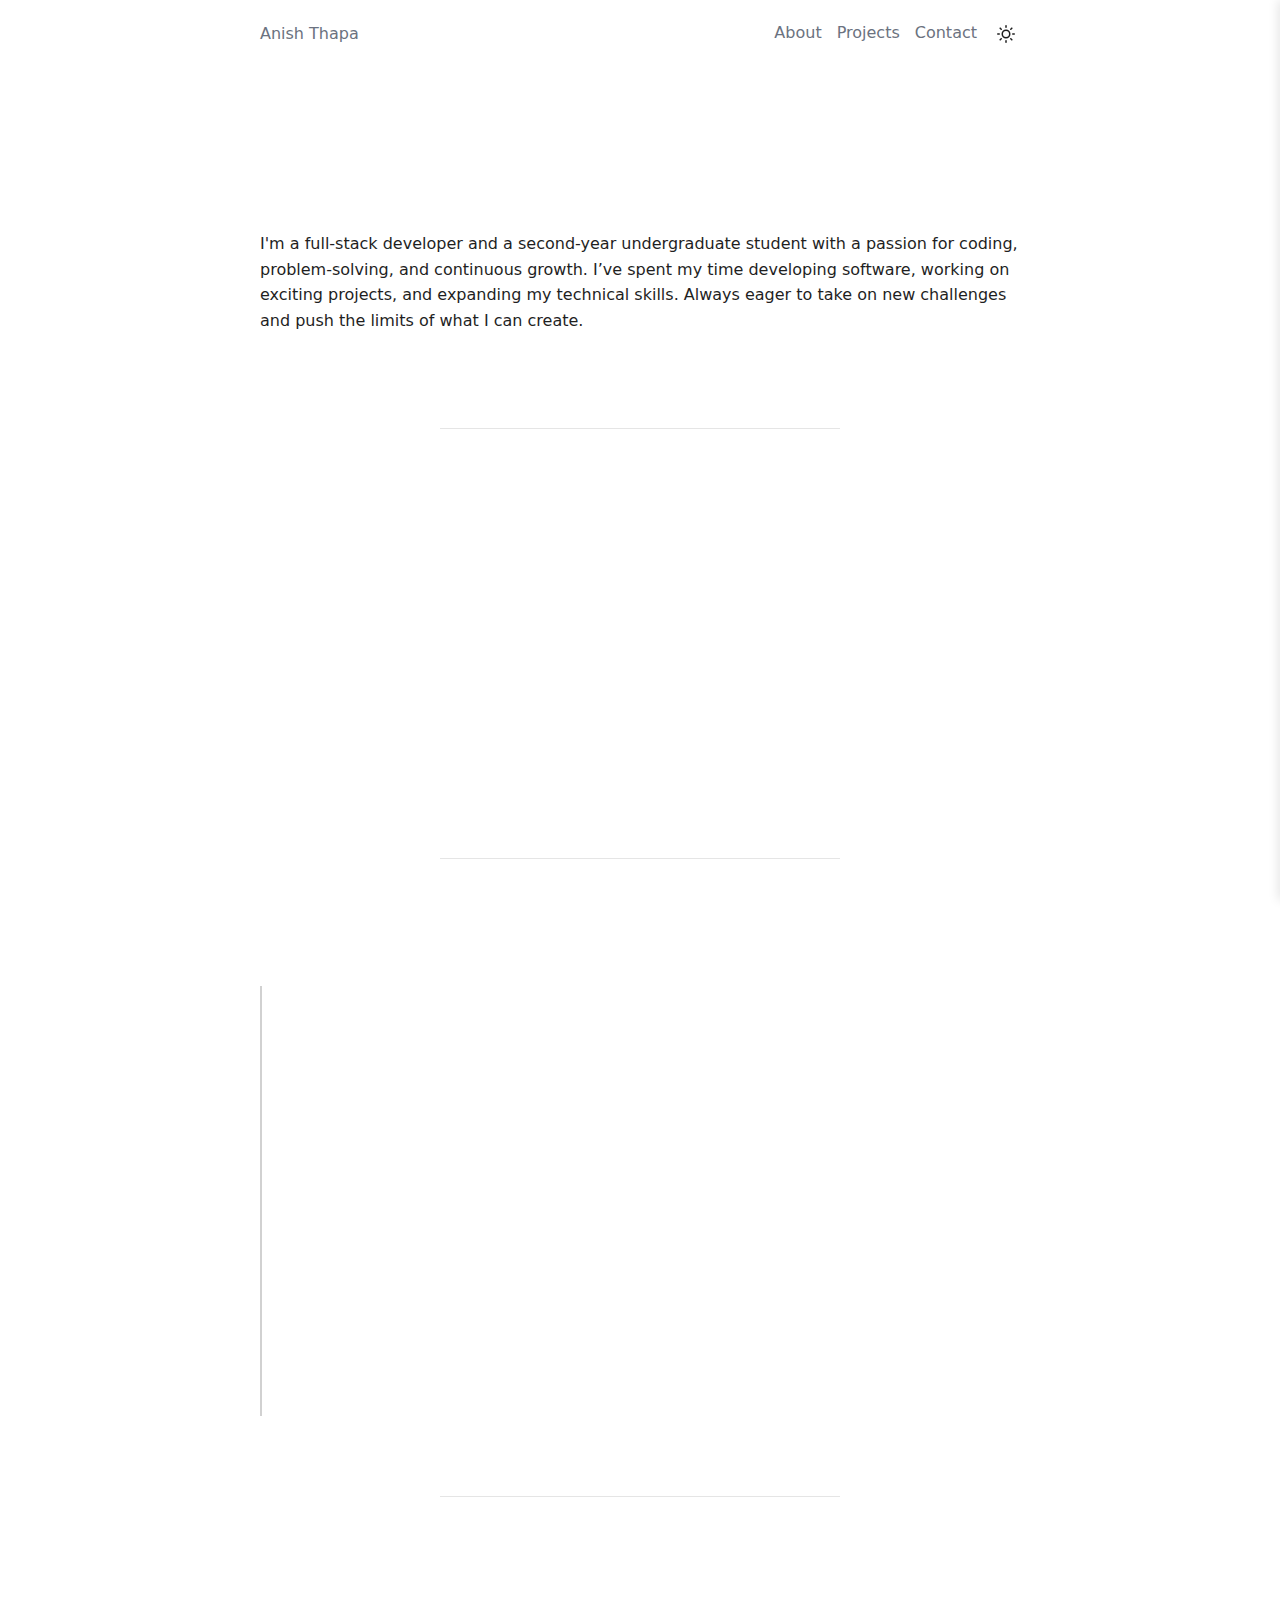
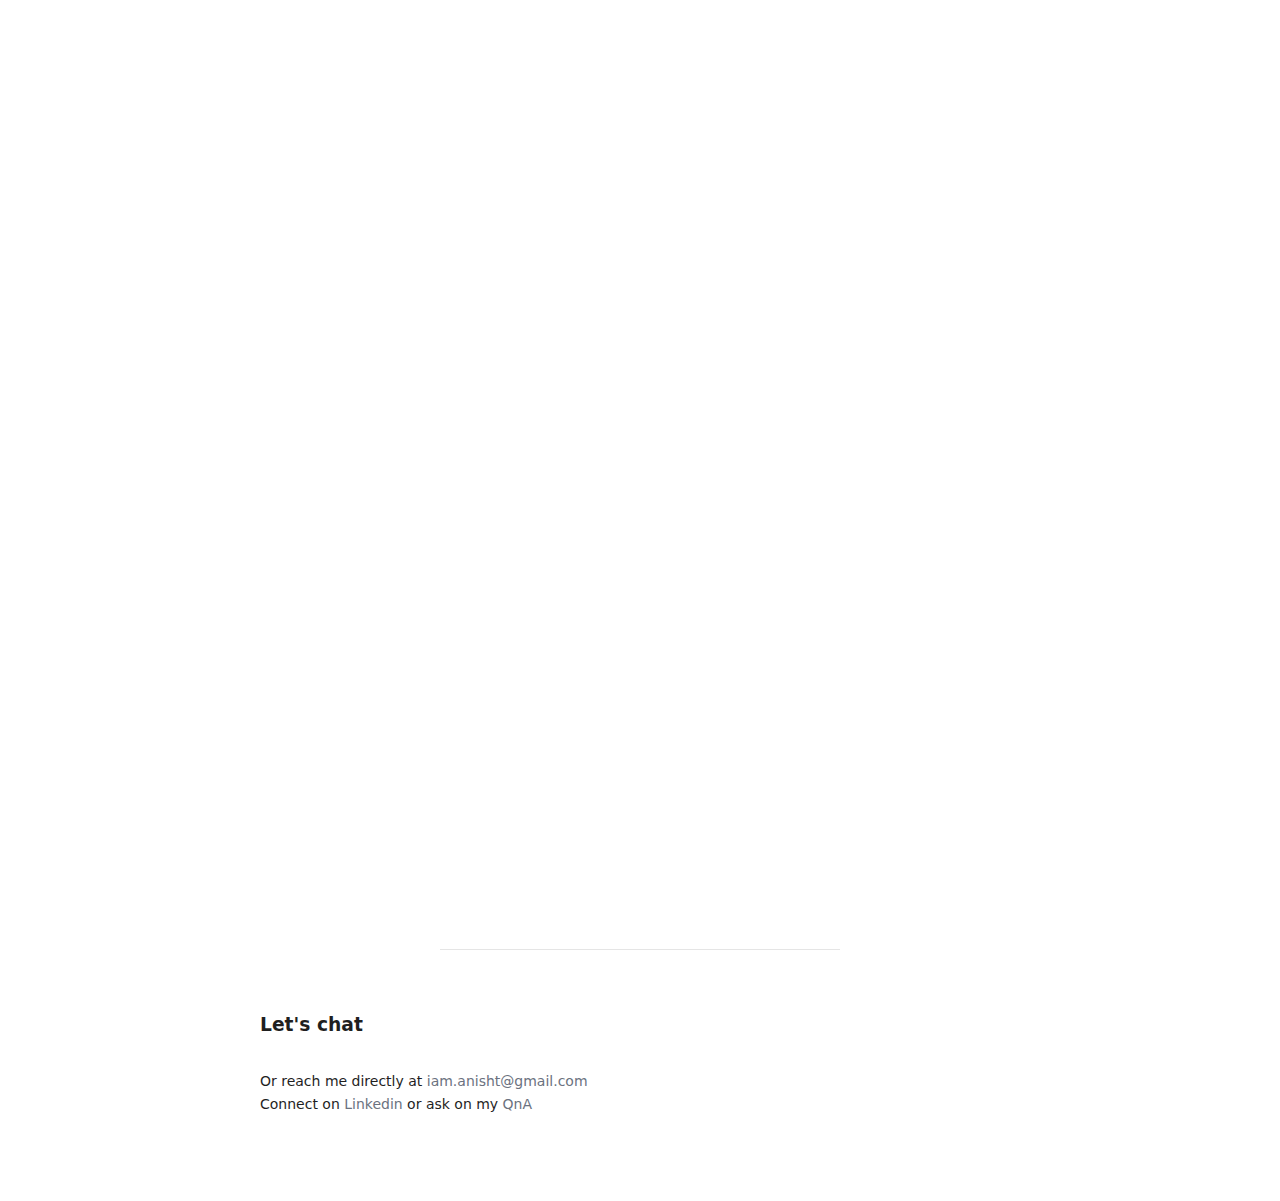
<file: index.html>
<!DOCTYPE html>
<html lang="en">
  <head>
    <meta charset="UTF-8" />
    <meta name="viewport" content="width=device-width, initial-scale=1.0" />
    <title>Anish Thapa</title>
    <link rel="stylesheet" href="style.css" />

    <link rel="icon" type="Favicon" href="a4.png" />
  </head>
  <body>
    <div class="overlay" id="overlay"></div>

    <header>
      <a href="/index.html" class="logo">Anish Thapa</a>
      <nav class="desktop-nav">
        <a href="about.html">About</a>
        <a href="projects.html">Projects</a>
        <a href="contact.html">Contact</a>
        <button class="theme-toggle" id="themeToggle">
          <svg
            xmlns="http://www.w3.org/2000/svg"
            width="18"
            height="18"
            viewBox="0 0 24 24"
            fill="none"
            stroke="currentColor"
            stroke-width="2"
            stroke-linecap="round"
            stroke-linejoin="round"
          >
            <circle cx="12" cy="12" r="5"></circle>
            <line x1="12" y1="1" x2="12" y2="3"></line>
            <line x1="12" y1="21" x2="12" y2="23"></line>
            <line x1="4.22" y1="4.22" x2="5.64" y2="5.64"></line>
            <line x1="18.36" y1="18.36" x2="19.78" y2="19.78"></line>
            <line x1="1" y1="12" x2="3" y2="12"></line>
            <line x1="21" y1="12" x2="23" y2="12"></line>
            <line x1="4.22" y1="19.78" x2="5.64" y2="18.36"></line>
            <line x1="18.36" y1="5.64" x2="19.78" y2="4.22"></line>
          </svg>
        </button>
      </nav>
      <button class="mobile-menu-btn" id="mobileMenuBtn">
        <svg
          xmlns="http://www.w3.org/2000/svg"
          width="24"
          height="24"
          viewBox="0 0 24 24"
          fill="none"
          stroke="currentColor"
          stroke-width="2"
          stroke-linecap="round"
          stroke-linejoin="round"
        >
          <line x1="3" y1="12" x2="21" y2="12"></line>
          <line x1="3" y1="6" x2="21" y2="6"></line>
          <line x1="3" y1="18" x2="21" y2="18"></line>
        </svg>
      </button>
    </header>

    <div class="sidebar" id="sidebar">
      <button class="sidebar-close" id="sidebarClose">
        <svg
          xmlns="http://www.w3.org/2000/svg"
          width="24"
          height="24"
          viewBox="0 0 24 24"
          fill="none"
          stroke="currentColor"
          stroke-width="2"
          stroke-linecap="round"
          stroke-linejoin="round"
        >
          <line x1="18" y1="6" x2="6" y2="18"></line>
          <line x1="6" y1="6" x2="18" y2="18"></line>
        </svg>
      </button>
      <nav class="sidebar-nav">
        <a href="about.html">About</a>
        <a href="projects.html">Projects</a>
        <a href="contact.html">Contact</a>
      </nav>
      <div class="sidebar-theme-toggle">
        <span>Dark Mode</span>
        <button class="theme-toggle" id="sidebarThemeToggle">
          <svg
            xmlns="http://www.w3.org/2000/svg"
            width="18"
            height="18"
            viewBox="0 0 24 24"
            fill="none"
            stroke="currentColor"
            stroke-width="2"
            stroke-linecap="round"
            stroke-linejoin="round"
          >
            <circle cx="12" cy="12" r="5"></circle>
            <line x1="12" y1="1" x2="12" y2="3"></line>
            <line x1="12" y1="21" x2="12" y2="23"></line>
            <line x1="4.22" y1="4.22" x2="5.64" y2="5.64"></line>
            <line x1="18.36" y1="18.36" x2="19.78" y2="19.78"></line>
            <line x1="1" y1="12" x2="3" y2="12"></line>
            <line x1="21" y1="12" x2="23" y2="12"></line>
            <line x1="4.22" y1="19.78" x2="5.64" y2="18.36"></line>
            <line x1="18.36" y1="5.64" x2="19.78" y2="4.22"></line>
          </svg>
        </button>
      </div>
    </div>

    <main>
      <section class="intro" id="about">
        <h1>
          Building, learning, <br />
          <span class="second">and always exploring.</span>
        </h1>
        <p>
          I'm a full-stack developer and a second-year undergraduate student
          with a passion for coding, problem-solving, and continuous growth.
          I’ve spent my time developing software, working on exciting projects,
          and expanding my technical skills. Always eager to take on new
          challenges and push the limits of what I can create. 
          <!-- Want to know even more <a href="/about.html">about me?</a> -->
        </p>
        <div class="location">
          <svg xmlns="http://www.w3.org/2000/svg" width="16" height="16" viewBox="0 0 24 24" fill="none" stroke="currentColor" stroke-width="2" stroke-linecap="round" stroke-linejoin="round">
              <path d="M21 10c0 7-9 13-9 13s-9-6-9-13a9 9 0 0 1 18 0z"></path>
              <circle cx="12" cy="10" r="3"></circle>
          </svg>
          <span>Itahari, Nepal</span>
      </div>
      </section>

      <div class="section-divider"></div>
      <section class="skills">
        <div class="section-header">
            Skills 
            <svg xmlns="http://www.w3.org/2000/svg" width="18" height="18" viewBox="0 0 24 24" fill="none" stroke="currentColor" stroke-width="2" stroke-linecap="round" stroke-linejoin="round">
                <line x1="5" y1="12" x2="19" y2="12"></line>
                <polyline points="12 5 19 12 12 19"></polyline>
            </svg>
        </div>

        <div class="skills-container">
            <div class="skill-category">
                <h3>Frontend</h3>
                <div class="skill-tags">
                    <span class="skill-tag">HTML</span>
                    <span class="skill-tag">CSS</span>
                    <span class="skill-tag">JavaScript</span>
                    <span class="skill-tag">React</span>
                    
                    <span class="skill-tag">Responsive Design</span>
                </div>
            </div>

            <div class="skill-category">
                <h3>Backend</h3>
                <div class="skill-tags">
                    <span class="skill-tag">Node.js</span>
                    <span class="skill-tag">Express</span>
                    <span class="skill-tag">MongoDB</span>
                    <span class="skill-tag">SQL</span>
                    <span class="skill-tag">PHP</span>
                    
                </div>
            </div>

            <div class="skill-category">
                <h3>Tools & Others</h3>
                <div class="skill-tags">
                    <span class="skill-tag">Git</span>
                    <span class="skill-tag">GitHub</span>
                    <span class="skill-tag">VS Code</span>
                    <span class="skill-tag">Figma</span>
                    
                    <span class="skill-tag">NPM</span>
                    <span class="skill-tag">Webpack</span>
                </div>
            </div>
        </div>
    </section>

    <div class="section-divider"></div>

      <section class="updates">
        <div class="section-header">
          Updates
          <svg
            xmlns="http://www.w3.org/2000/svg"
            width="18"
            height="18"
            viewBox="0 0 24 24"
            fill="none"
            stroke="currentColor"
            stroke-width="2"
            stroke-linecap="round"
            stroke-linejoin="round"
          >
            <line x1="5" y1="12" x2="19" y2="12"></line>
            <polyline points="12 5 19 12 12 19"></polyline>
          </svg>
        </div>

        <div class="timeline">
          <div class="timeline-item">
            <div class="date">
              Mar 2025
              <svg
                xmlns="http://www.w3.org/2000/svg"
                width="14"
                height="14"
                viewBox="0 0 24 24"
                fill="none"
                stroke="currentColor"
                stroke-width="2"
                stroke-linecap="round"
                stroke-linejoin="round"
              >
                <circle cx="12" cy="12" r="10"></circle>
                <polyline points="12 6 12 12 16 14"></polyline>
              </svg>
            </div>
            <div class="item-title">Social Media Site</div>
            <div class="item-description">On Progress</div>
          </div>

          <div class="timeline-item">
            <div class="date">
              Oct 2023
              <svg
                xmlns="http://www.w3.org/2000/svg"
                width="14"
                height="14"
                viewBox="0 0 24 24"
                fill="none"
                stroke="currentColor"
                stroke-width="2"
                stroke-linecap="round"
                stroke-linejoin="round"
              >
                <circle cx="12" cy="12" r="10"></circle>
                <polyline points="12 6 12 12 16 14"></polyline>
              </svg>
            </div>
            <div class="item-title">Started Undergrad Program</div>
            <div class="item-description">
              Currently pursuing a Bachelor's degree in IT
            </div>
          </div>

          <div class="timeline-item">
            <div class="date">May 2023</div>
            <div class="item-title">Graduated High School</div>
            <div class="item-description">
              Specialized in Accounting and Business Studies. Gained knowledge
              in financial principles, and business management.
            </div>
          </div>

          <div class="timeline-item">
            <div class="date">Nov 2021</div>
            <div class="item-title">
              Built my first computer program using HTML.
            </div>
            <div class="item-description">
          Developed a basic webpage using only HTML.
            </div>
          </div>
        </div>
      </section>

      <div class="section-divider"></div>

      <section class="projects" id="projects">
        <div class="section-header">
          Projects
          <svg
            xmlns="http://www.w3.org/2000/svg"
            width="18"
            height="18"
            viewBox="0 0 24 24"
            fill="none"
            stroke="currentColor"
            stroke-width="2"
            stroke-linecap="round"
            stroke-linejoin="round"
          >
            <line x1="5" y1="12" x2="19" y2="12"></line>
            <polyline points="12 5 19 12 12 19"></polyline>
          </svg>
        </div>

        <div class="projects-grid">
          <div class="project-card">
            <div class="project-info">
              <div class="project-date">Feb 2025 - March 2025</div>
              <div class="project-title">Blogie</div>
              <div class="project-description">
                Developed a blogging website, overseeing all aspects from design to implementation.
              </div>
              <a href="http://www.blogie.xyz/" class="project-link" target="_blank">
                blogie.xyz
                <svg
                  xmlns="http://www.w3.org/2000/svg"
                  width="14"
                  height="14"
                  viewBox="0 0 24 24"
                  fill="none"
                  stroke="currentColor"
                  stroke-width="2"
                  stroke-linecap="round"
                  stroke-linejoin="round"
                >
                  <polyline points="9 18 15 12 9 6"></polyline>
                </svg>
              </a>
            </div>
            <div class="project-image">
              <img src="blogiefront.png" alt="Blogie homepage" />
            </div>
          </div>
          
          <div class="project-card">
            <div class="project-info">
              <div class="project-date">Dec 2024 - feb 2025</div>
              <div class="project-title">JobPortal</div>
              <div class="project-description">
                Created a job portal for employees and employers, managing the entire process from design through development
              </div>
              <a href="http://www.jobportalbyanish.wuaze.com/" class="project-link" target="_blank">
                jobportalbyanish.wuaze.com
                <svg
                  xmlns="http://www.w3.org/2000/svg"
                  width="14"
                  height="14"
                  viewBox="0 0 24 24"
                  fill="none"
                  stroke="currentColor"
                  stroke-width="2"
                  stroke-linecap="round"
                  stroke-linejoin="round"
                >
                  <polyline points="9 18 15 12 9 6"></polyline>
                </svg>
              </a>
            </div>
            <div class="project-image">
              <img src="jobportal.png" alt="JobPortal homepage" />
            </div>
          </div>

          <div class="project-card">
            <div class="project-info">
              <div class="project-date">Aug 2024 - Oct 2024</div>
              <div class="project-title">CapturedMoments</div>
              <div class="project-description">
                Developed a portfolio page for a photography company, handling all aspects of design & development.
              </div>
              <a href="http://www.capturedmoments.info.np/" class="project-link" target="_blank">
                capturedmoments.info.np
                <svg
                  xmlns="http://www.w3.org/2000/svg"
                  width="14"
                  height="14"
                  viewBox="0 0 24 24"
                  fill="none"
                  stroke="currentColor"
                  stroke-width="2"
                  stroke-linecap="round"
                  stroke-linejoin="round"
                >
                  <polyline points="9 18 15 12 9 6"></polyline>
                </svg>
              </a>
            </div>
            <div class="project-image">
              <img src="photography.png" alt="capturedmoments homepage" />
            </div>
          </div>
        </div>
      </section>

      <div class="section-divider"></div>

      <h3>Let's chat</h3>
  
      <p style="margin-top: 30px; font-size: 14px;">
        Or reach me directly at
        <a href="mailto:iam.anisht@gmail.com">iam.anisht@gmail.com</a><br />
        Connect on
        <a href="https://www.linkedin.com/in/anishthapa07/" target="_blank"
          >Linkedin</a
        >
        or ask on my <a href="#">QnA</a>
      </p>
    </main>

    <footer>
      <div>&copy; Anish Thapa <span id="currentYear"></span></div>

      <div class="footer-links">
        <a
          href="https://mail.google.com/mail/?view=cm&fs=1&to=iam.anisht@gmail.com"
          target="_blank"
        >
          <svg
            xmlns="http://www.w3.org/2000/svg"
            width="20"
            height="20"
            viewBox="0 0 24 24"
            fill="none"
            stroke="currentColor"
            stroke-width="2"
            stroke-linecap="round"
            stroke-linejoin="round"
          >
            <path
              d="M4 4h16c1.1 0 2 .9 2 2v12c0 1.1-.9 2-2 2H4c-1.1 0-2-.9-2-2V6c0-1.1.9-2 2-2z"
            ></path>
            <polyline points="22,6 12,13 2,6"></polyline>
          </svg>
        </a>
        <a href="https://www.instagram.com/kaizokuanish/" target="_blank">
          <svg
            xmlns="http://www.w3.org/2000/svg"
            width="20"
            height="20"
            viewBox="0 0 24 24"
            fill="none"
            stroke="currentColor"
            stroke-width="2"
            stroke-linecap="round"
            stroke-linejoin="round"
          >
            <rect x="2" y="2" width="20" height="20" rx="5" ry="5"></rect>
            <path d="M16 11.37A4 4 0 1 1 12.63 8 4 4 0 0 1 16 11.37z"></path>
            <line x1="17.5" y1="6.5" x2="17.51" y2="6.5"></line>
          </svg>
        </a>
         <a href="https://www.linkedin.com/in/anishxthapa/" target="_blank">
          <svg
            xmlns="http://www.w3.org/2000/svg"
            width="20"
            height="20"
            viewBox="0 0 24 24"
            fill="none"
            stroke="currentColor"
            stroke-width="2"
            stroke-linecap="round"
            stroke-linejoin="round"
          >
            <path
              d="M16 8a6 6 0 0 1 6 6v7h-4v-7a2 2 0 0 0-4 0v7h-4v-7a6 6 0 0 1 6-6z"
            ></path>
            <rect x="2" y="9" width="4" height="12"></rect>
            <circle cx="4" cy="4" r="2"></circle>
          </svg>
        </a>

        <a href="#" target="_blank">
          <svg
            xmlns="http://www.w3.org/2000/svg"
            width="20"
            height="20"
            viewBox="0 0 24 24"
            fill="none"
            stroke="currentColor"
            stroke-width="2"
            stroke-linecap="round"
            stroke-linejoin="round"
          >
            <path
              d="M9 19c-5 1.5-5-2.5-7-3m14 6v-3.87a3.37 3.37 0 0 0-.94-2.61c3.14-.35 6.44-1.54 6.44-7A5.44 5.44 0 0 0 20 4.77 5.07 5.07 0 0 0 19.91 1S18.73.65 16 2.48a13.38 13.38 0 0 0-7 0C6.27.65 5.09 1 5.09 1A5.07 5.07 0 0 0 5 4.77a5.44 5.44 0 0 0-1.5 3.78c0 5.42 3.3 6.61 6.44 7A3.37 3.37 0 0 0 9 18.13V22"
            ></path>
          </svg>
        </a>
      </div>
    </footer>

    <script src="main.js"></script>
  </body>
</html>
</file>
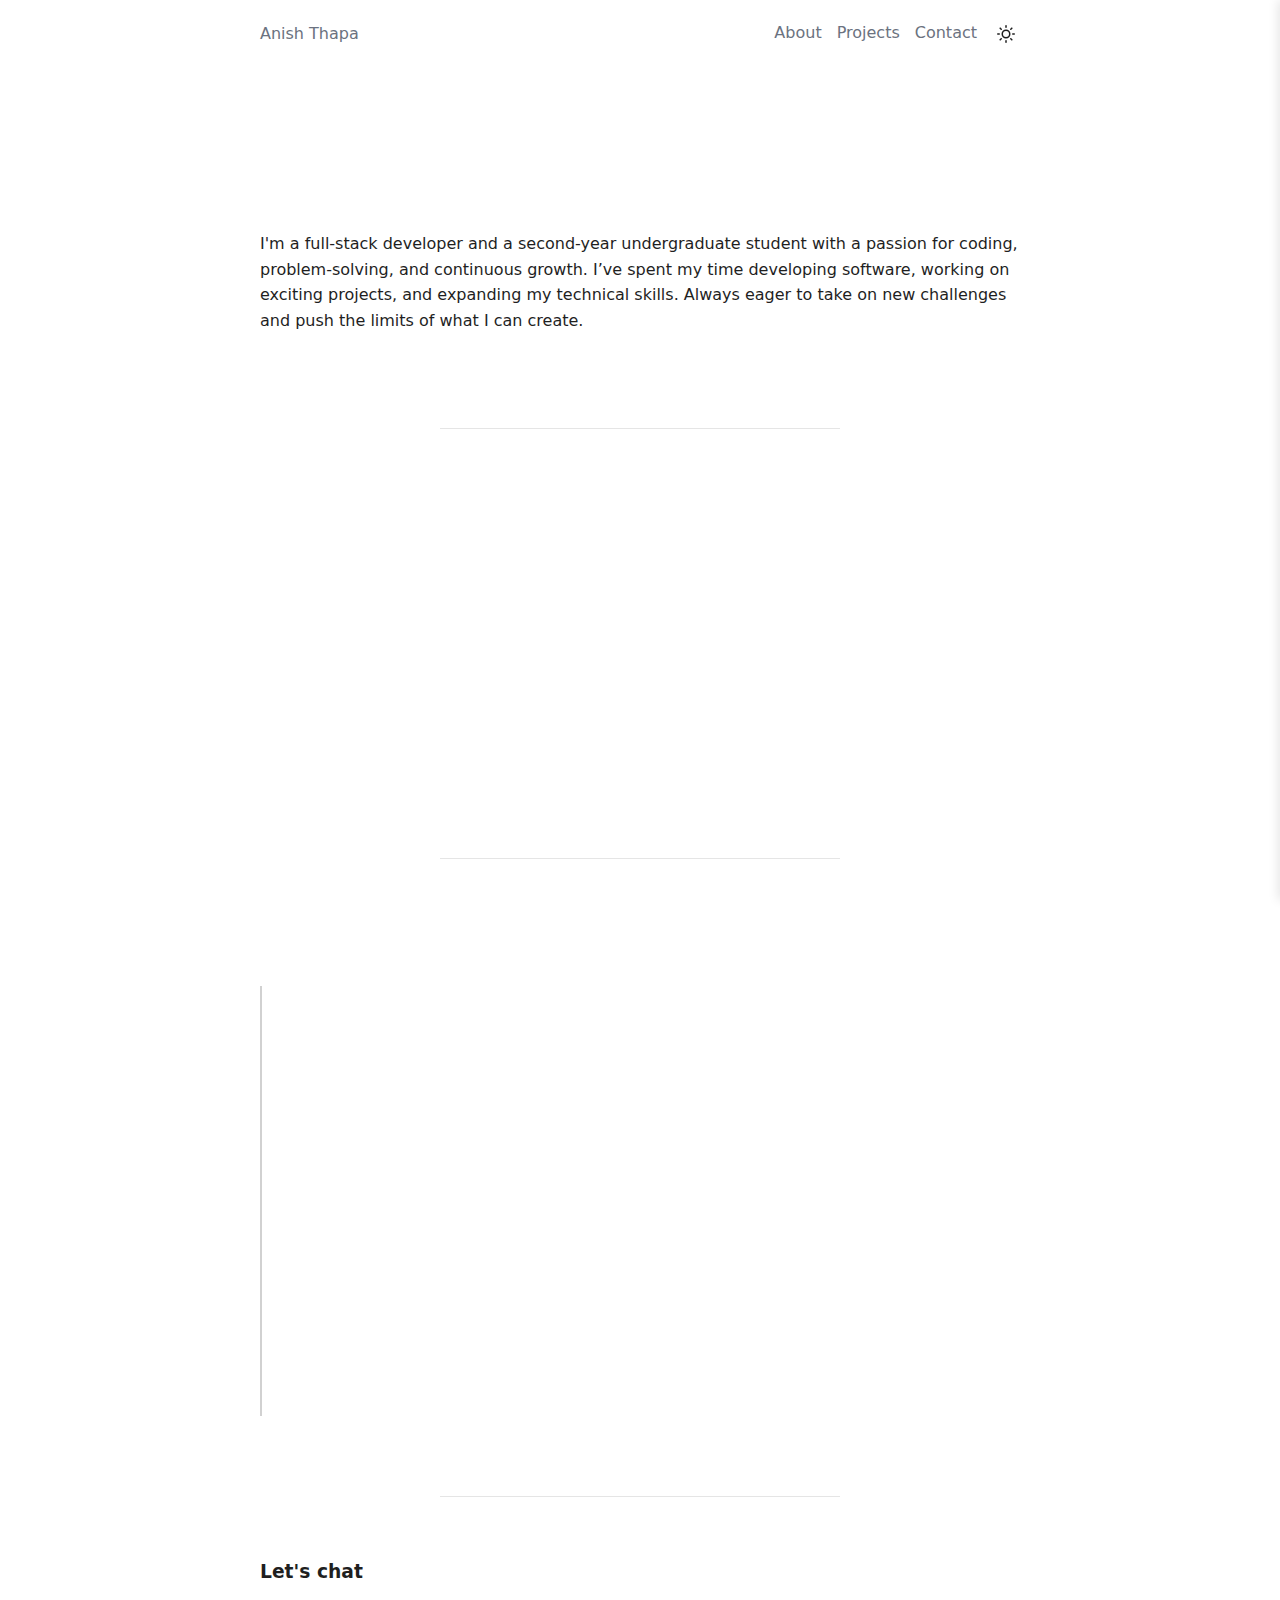
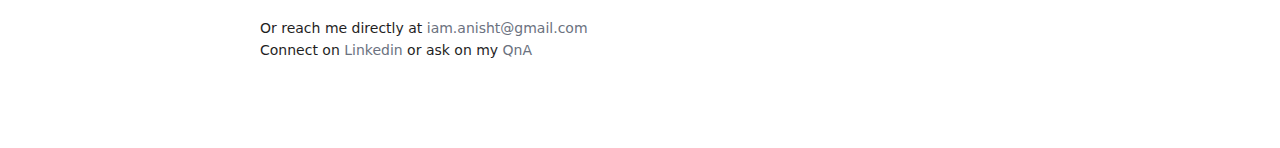
<file: about.html>
<!DOCTYPE html>
<html lang="en">
<head>
    <meta charset="UTF-8">
    <meta name="viewport" content="width=device-width, initial-scale=1.0">
    <title>About</title>
    <link rel="stylesheet" href="style.css">
    <link rel="icon" type="Favicon" href="a4.png">

</head>
<body>
    <div class="overlay" id="overlay"></div>
    
    <header>
        <a href="/index.html" class="logo">Anish Thapa</a>
        <nav class="desktop-nav">
            <a href="about.html">About</a>
            <a href="projects.html">Projects</a>
            <a href="contact.html">Contact</a>
            <button class="theme-toggle" id="themeToggle">
                <svg xmlns="http://www.w3.org/2000/svg" width="18" height="18" viewBox="0 0 24 24" fill="none" stroke="currentColor" stroke-width="2" stroke-linecap="round" stroke-linejoin="round">
                    <circle cx="12" cy="12" r="5"></circle>
                    <line x1="12" y1="1" x2="12" y2="3"></line>
                    <line x1="12" y1="21" x2="12" y2="23"></line>
                    <line x1="4.22" y1="4.22" x2="5.64" y2="5.64"></line>
                    <line x1="18.36" y1="18.36" x2="19.78" y2="19.78"></line>
                    <line x1="1" y1="12" x2="3" y2="12"></line>
                    <line x1="21" y1="12" x2="23" y2="12"></line>
                    <line x1="4.22" y1="19.78" x2="5.64" y2="18.36"></line>
                    <line x1="18.36" y1="5.64" x2="19.78" y2="4.22"></line>
                </svg>
            </button>
        </nav>
        <button class="mobile-menu-btn" id="mobileMenuBtn">
            <svg xmlns="http://www.w3.org/2000/svg" width="24" height="24" viewBox="0 0 24 24" fill="none" stroke="currentColor" stroke-width="2" stroke-linecap="round" stroke-linejoin="round">
                <line x1="3" y1="12" x2="21" y2="12"></line>
                <line x1="3" y1="6" x2="21" y2="6"></line>
                <line x1="3" y1="18" x2="21" y2="18"></line>
            </svg>
        </button>
    </header>

    <div class="sidebar" id="sidebar">
        <button class="sidebar-close" id="sidebarClose">
            <svg xmlns="http://www.w3.org/2000/svg" width="24" height="24" viewBox="0 0 24 24" fill="none" stroke="currentColor" stroke-width="2" stroke-linecap="round" stroke-linejoin="round">
                <line x1="18" y1="6" x2="6" y2="18"></line>
                <line x1="6" y1="6" x2="18" y2="18"></line>
            </svg>
        </button>
        <nav class="sidebar-nav">
            <a href="about.html">About</a>
            <a href="projects.html">Projects</a>
            <a href="contact.html">Contact</a>
        </nav>
        <div class="sidebar-theme-toggle">
            <span>Dark Mode</span>
            <button class="theme-toggle" id="sidebarThemeToggle">
                <svg xmlns="http://www.w3.org/2000/svg" width="18" height="18" viewBox="0 0 24 24" fill="none" stroke="currentColor" stroke-width="2" stroke-linecap="round" stroke-linejoin="round">
                    <circle cx="12" cy="12" r="5"></circle>
                    <line x1="12" y1="1" x2="12" y2="3"></line>
                    <line x1="12" y1="21" x2="12" y2="23"></line>
                    <line x1="4.22" y1="4.22" x2="5.64" y2="5.64"></line>
                    <line x1="18.36" y1="18.36" x2="19.78" y2="19.78"></line>
                    <line x1="1" y1="12" x2="3" y2="12"></line>
                    <line x1="21" y1="12" x2="23" y2="12"></line>
                    <line x1="4.22" y1="19.78" x2="5.64" y2="18.36"></line>
                    <line x1="18.36" y1="5.64" x2="19.78" y2="4.22"></line>
                </svg>
            </button>
        </div>
    </div>

    <main>
        <section class="intro" id="about">
            <h1>Building, learning, <br> <span class="second">and always exploring.</span></h1>
            <p>I'm a full-stack developer and a second-year undergraduate student with a passion for coding, problem-solving, and continuous growth. I’ve spent my time developing software, working on exciting projects, and expanding my technical skills. Always eager to take on new challenges and push the limits of what I can create.</p>
            <div class="location">
                <svg xmlns="http://www.w3.org/2000/svg" width="16" height="16" viewBox="0 0 24 24" fill="none" stroke="currentColor" stroke-width="2" stroke-linecap="round" stroke-linejoin="round">
                    <path d="M21 10c0 7-9 13-9 13s-9-6-9-13a9 9 0 0 1 18 0z"></path>
                    <circle cx="12" cy="10" r="3"></circle>
                </svg>
                <span>Itahari, Nepal</span>
            </div>
        </section>

        <div class="section-divider"></div>

        <section class="skills">
            <div class="section-header">
                Skills 
                <svg xmlns="http://www.w3.org/2000/svg" width="18" height="18" viewBox="0 0 24 24" fill="none" stroke="currentColor" stroke-width="2" stroke-linecap="round" stroke-linejoin="round">
                    <line x1="5" y1="12" x2="19" y2="12"></line>
                    <polyline points="12 5 19 12 12 19"></polyline>
                </svg>
            </div>

            <div class="skills-container">
                <div class="skill-category">
                    <h3>Frontend</h3>
                    <div class="skill-tags">
                        <span class="skill-tag">HTML</span>
                        <span class="skill-tag">CSS</span>
                        <span class="skill-tag">JavaScript</span>
                        <span class="skill-tag">React</span>
                        
                        <span class="skill-tag">Responsive Design</span>
                    </div>
                </div>

                <div class="skill-category">
                    <h3>Backend</h3>
                    <div class="skill-tags">
                        <span class="skill-tag">Node.js</span>
                        <span class="skill-tag">Express</span>
                        <span class="skill-tag">MongoDB</span>
                        <span class="skill-tag">SQL</span>
                        <span class="skill-tag">PHP</span>
                        
                    </div>
                </div>

                <div class="skill-category">
                    <h3>Tools & Others</h3>
                    <div class="skill-tags">
                        <span class="skill-tag">Git</span>
                        <span class="skill-tag">GitHub</span>
                        <span class="skill-tag">VS Code</span>
                        <span class="skill-tag">Figma</span>
                        
                        <span class="skill-tag">NPM</span>
                        <span class="skill-tag">Webpack</span>
                    </div>
                </div>
            </div>
        </section>

        <div class="section-divider"></div>

        <section class="updates">
            <div class="section-header">
                Updates 
                <svg xmlns="http://www.w3.org/2000/svg" width="18" height="18" viewBox="0 0 24 24" fill="none" stroke="currentColor" stroke-width="2" stroke-linecap="round" stroke-linejoin="round">
                    <line x1="5" y1="12" x2="19" y2="12"></line>
                    <polyline points="12 5 19 12 12 19"></polyline>
                </svg>
            </div>

            <div class="timeline">
                <div class="timeline-item">
                    <div class="date">Mar 2025 <svg xmlns="http://www.w3.org/2000/svg" width="14" height="14" viewBox="0 0 24 24" fill="none" stroke="currentColor" stroke-width="2" stroke-linecap="round" stroke-linejoin="round"><circle cx="12" cy="12" r="10"></circle><polyline points="12 6 12 12 16 14"></polyline></svg></div>
                    <div class="item-title">E-commerce Site</div>
                    <div class="item-description">On Progress</div>
                </div>
                <div class="timeline-item">
                    <div class="date">Oct 2023 <svg xmlns="http://www.w3.org/2000/svg" width="14" height="14" viewBox="0 0 24 24" fill="none" stroke="currentColor" stroke-width="2" stroke-linecap="round" stroke-linejoin="round"><circle cx="12" cy="12" r="10"></circle><polyline points="12 6 12 12 16 14"></polyline></svg></div>
                    <div class="item-title">Started Undergrad Program</div>
                    <div class="item-description">Currently pursuing a Bachelor's degree in IT</div>
                </div>

                <div class="timeline-item">
                    <div class="date">May 2023</div>
                    <div class="item-title">Graduated High School</div>
                    <div class="item-description">Specialized in Accounting and Business Studies. Gained knowledge in financial principles, and business management.</div>
                </div>

                <div class="timeline-item">
                    <div class="date">Nov 2021</div>
                    <div class="item-title">Built a First Computer Program using HTML</div>
                    <div class="item-description">Simple skeleton webpage using pure HTML only</div>
                </div>

                
            </div>
        </section>

        <div class="section-divider"></div>

   

       <h3>Let's chat</h3>
            <p style="margin-top: 30px; font-size: 14px; ">
                Or reach me directly at <a href="mailto:iam.anisht@gmail.com">iam.anisht@gmail.com</a><br>
                Connect on <a href="https://www.linkedin.com/in/anishthapa07/" target="_blank">Linkedin</a> or ask on my <a href="#">QnA</a>
            </p>
     
    </main>

    <footer>
        <div>&copy; Anish Thapa <span id="currentYear"></span></div>
        
        <div class="footer-links">
            <a href="https://mail.google.com/mail/?view=cm&fs=1&to=iam.anisht@gmail.com" target="_blank">
                <svg xmlns="http://www.w3.org/2000/svg" width="20" height="20" viewBox="0 0 24 24" fill="none" stroke="currentColor" stroke-width="2" stroke-linecap="round" stroke-linejoin="round">
                    <path d="M4 4h16c1.1 0 2 .9 2 2v12c0 1.1-.9 2-2 2H4c-1.1 0-2-.9-2-2V6c0-1.1.9-2 2-2z"></path>
                    <polyline points="22,6 12,13 2,6"></polyline>
                </svg>
            </a>
          <a href="https://www.linkedin.com/in/anishxthapa/" target="_blank">
                <svg xmlns="http://www.w3.org/2000/svg" width="20" height="20" viewBox="0 0 24 24" fill="none" stroke="currentColor" stroke-width="2" stroke-linecap="round" stroke-linejoin="round">
                    <rect x="2" y="2" width="20" height="20" rx="5" ry="5"></rect>
                    <path d="M16 11.37A4 4 0 1 1 12.63 8 4 4 0 0 1 16 11.37z"></path>
                    <line x1="17.5" y1="6.5" x2="17.51" y2="6.5"></line>
                </svg>
            </a>
            <a href="https://www.linkedin.com/in/anishthapa07/" target="_blank">
                <svg xmlns="http://www.w3.org/2000/svg" width="20" height="20" viewBox="0 0 24 24" fill="none" stroke="currentColor" stroke-width="2" stroke-linecap="round" stroke-linejoin="round">
                    <path d="M16 8a6 6 0 0 1 6 6v7h-4v-7a2 2 0 0 0-4 0v7h-4v-7a6 6 0 0 1 6-6z"></path>
                    <rect x="2" y="9" width="4" height="12"></rect>
                    <circle cx="4" cy="4" r="2"></circle>
                </svg>
            </a>
            
            <a href="#" target="_blank">
                <svg xmlns="http://www.w3.org/2000/svg" width="20" height="20" viewBox="0 0 24 24" fill="none" stroke="currentColor" stroke-width="2" stroke-linecap="round" stroke-linejoin="round">
                    <path d="M9 19c-5 1.5-5-2.5-7-3m14 6v-3.87a3.37 3.37 0 0 0-.94-2.61c3.14-.35 6.44-1.54 6.44-7A5.44 5.44 0 0 0 20 4.77 5.07 5.07 0 0 0 19.91 1S18.73.65 16 2.48a13.38 13.38 0 0 0-7 0C6.27.65 5.09 1 5.09 1A5.07 5.07 0 0 0 5 4.77a5.44 5.44 0 0 0-1.5 3.78c0 5.42 3.3 6.61 6.44 7A3.37 3.37 0 0 0 9 18.13V22"></path>
                </svg>
            </a>
        </div>
    </footer>

    <script src="main.js"></script>
</body>
</html>
</file>
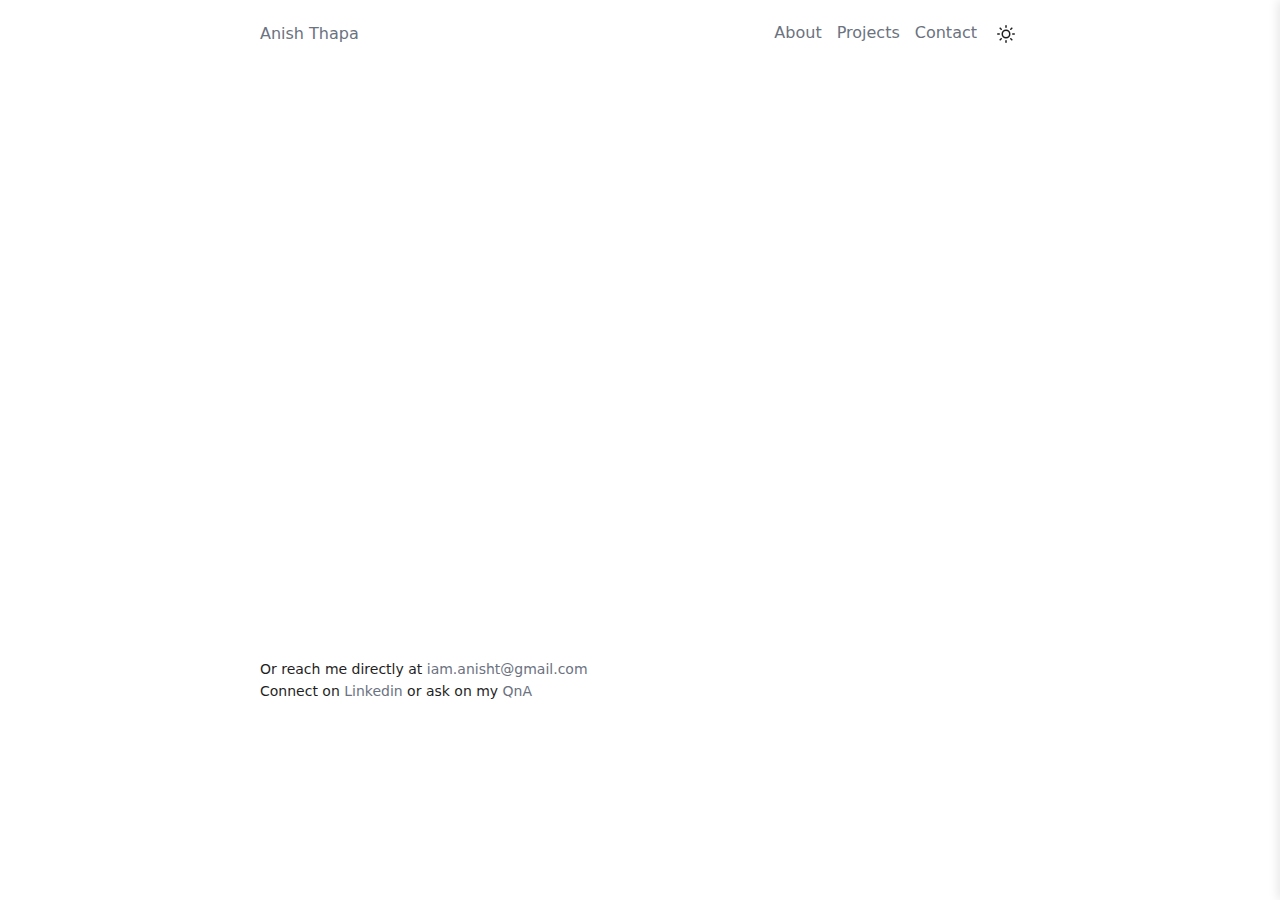
<file: contact.html>
<!DOCTYPE html>
<html lang="en">
<head>
    <meta charset="UTF-8">
    <meta name="viewport" content="width=device-width, initial-scale=1.0">
    <title>Contact</title>
    <link rel="stylesheet" href="style.css">
    <link rel="icon" type="Favicon" href="a4.png">

</head>
<body>
    <div class="overlay" id="overlay"></div>
    
    <header>
        <a href="/index.html" class="logo">Anish Thapa</a>
        <nav class="desktop-nav">
            <a href="about.html">About</a>
            <a href="projects.html">Projects</a>
            <a href="contact.html">Contact</a>
            <button class="theme-toggle" id="themeToggle">
                <svg xmlns="http://www.w3.org/2000/svg" width="18" height="18" viewBox="0 0 24 24" fill="none" stroke="currentColor" stroke-width="2" stroke-linecap="round" stroke-linejoin="round">
                    <circle cx="12" cy="12" r="5"></circle>
                    <line x1="12" y1="1" x2="12" y2="3"></line>
                    <line x1="12" y1="21" x2="12" y2="23"></line>
                    <line x1="4.22" y1="4.22" x2="5.64" y2="5.64"></line>
                    <line x1="18.36" y1="18.36" x2="19.78" y2="19.78"></line>
                    <line x1="1" y1="12" x2="3" y2="12"></line>
                    <line x1="21" y1="12" x2="23" y2="12"></line>
                    <line x1="4.22" y1="19.78" x2="5.64" y2="18.36"></line>
                    <line x1="18.36" y1="5.64" x2="19.78" y2="4.22"></line>
                </svg>
            </button>
        </nav>
        <button class="mobile-menu-btn" id="mobileMenuBtn">
            <svg xmlns="http://www.w3.org/2000/svg" width="24" height="24" viewBox="0 0 24 24" fill="none" stroke="currentColor" stroke-width="2" stroke-linecap="round" stroke-linejoin="round">
                <line x1="3" y1="12" x2="21" y2="12"></line>
                <line x1="3" y1="6" x2="21" y2="6"></line>
                <line x1="3" y1="18" x2="21" y2="18"></line>
            </svg>
        </button>
    </header>

    <div class="sidebar" id="sidebar">
        <button class="sidebar-close" id="sidebarClose">
            <svg xmlns="http://www.w3.org/2000/svg" width="24" height="24" viewBox="0 0 24 24" fill="none" stroke="currentColor" stroke-width="2" stroke-linecap="round" stroke-linejoin="round">
                <line x1="18" y1="6" x2="6" y2="18"></line>
                <line x1="6" y1="6" x2="18" y2="18"></line>
            </svg>
        </button>
        <nav class="sidebar-nav">
            <a href="about.html">About</a>
            <a href="projects.html">Projects</a>
            <a href="contact.html">Contact</a>
        </nav>
        <div class="sidebar-theme-toggle">
            <span>Dark Mode</span>
            <button class="theme-toggle" id="sidebarThemeToggle">
                <svg xmlns="http://www.w3.org/2000/svg" width="18" height="18" viewBox="0 0 24 24" fill="none" stroke="currentColor" stroke-width="2" stroke-linecap="round" stroke-linejoin="round">
                    <circle cx="12" cy="12" r="5"></circle>
                    <line x1="12" y1="1" x2="12" y2="3"></line>
                    <line x1="12" y1="21" x2="12" y2="23"></line>
                    <line x1="4.22" y1="4.22" x2="5.64" y2="5.64"></line>
                    <line x1="18.36" y1="18.36" x2="19.78" y2="19.78"></line>
                    <line x1="1" y1="12" x2="3" y2="12"></line>
                    <line x1="21" y1="12" x2="23" y2="12"></line>
                    <line x1="4.22" y1="19.78" x2="5.64" y2="18.36"></line>
                    <line x1="18.36" y1="5.64" x2="19.78" y2="4.22"></line>
                </svg>
            </button>
        </div>
    </div>

    <main>
        <section class="contact">
            <div class="section-header"> Contact <svg xmlns="http://www.w3.org/2000/svg" width="18" height="18" viewBox="0 0 24 24" fill="none" stroke="currentColor" stroke-width="2" stroke-linecap="round" stroke-linejoin="round">
                <line x1="5" y1="12" x2="19" y2="12"></line>
                <polyline points="12 5 19 12 12 19"></polyline>
            </svg></div>
            <form class="contact-form" id="contactForm" action="https://formspree.io/f/xzzebayb" method="POST">
                <div class="form-group">
                    <label for="name">Name</label>
                    <input type="text" id="name" name="name" required>
                </div>
                <div class="form-group">
                    <label for="email">Email</label>
                    <input type="email" id="email" name="email" required>
                </div>
                <div class="form-group">
                    <label for="message">Message</label>
                    <textarea id="message" name="message" rows="5" required></textarea>
                </div>
                <button type="submit">Send Message</button>
            </form>
            
            
            

            <p style="margin-top: 30px; font-size: 14px; ">
                Or reach me directly at <a href="mailto:iam.anisht@gmail.com">iam.anisht@gmail.com</a><br>
                Connect on <a href="https://www.linkedin.com/in/anishthapa07/" target="_blank">Linkedin</a> or ask on my <a href="#">QnA</a>
            </p>
        </section>
    </main>

    <footer>
        <div>&copy; Anish Thapa <span id="currentYear"></span></div>
        
        <div class="footer-links">
            <a href="https://mail.google.com/mail/?view=cm&fs=1&to=iam.anisht@gmail.com" target="_blank">
                <svg xmlns="http://www.w3.org/2000/svg" width="20" height="20" viewBox="0 0 24 24" fill="none" stroke="currentColor" stroke-width="2" stroke-linecap="round" stroke-linejoin="round">
                    <path d="M4 4h16c1.1 0 2 .9 2 2v12c0 1.1-.9 2-2 2H4c-1.1 0-2-.9-2-2V6c0-1.1.9-2 2-2z"></path>
                    <polyline points="22,6 12,13 2,6"></polyline>
                </svg>
            </a>
            <a href="https://www.instagram.com/kaizokuanish/" target="_blank">
                <svg xmlns="http://www.w3.org/2000/svg" width="20" height="20" viewBox="0 0 24 24" fill="none" stroke="currentColor" stroke-width="2" stroke-linecap="round" stroke-linejoin="round">
                    <rect x="2" y="2" width="20" height="20" rx="5" ry="5"></rect>
                    <path d="M16 11.37A4 4 0 1 1 12.63 8 4 4 0 0 1 16 11.37z"></path>
                    <line x1="17.5" y1="6.5" x2="17.51" y2="6.5"></line>
                </svg>
            </a>
             <a href="https://www.linkedin.com/in/anishxthapa/" target="_blank">
                <svg xmlns="http://www.w3.org/2000/svg" width="20" height="20" viewBox="0 0 24 24" fill="none" stroke="currentColor" stroke-width="2" stroke-linecap="round" stroke-linejoin="round">
                    <path d="M16 8a6 6 0 0 1 6 6v7h-4v-7a2 2 0 0 0-4 0v7h-4v-7a6 6 0 0 1 6-6z"></path>
                    <rect x="2" y="9" width="4" height="12"></rect>
                    <circle cx="4" cy="4" r="2"></circle>
                </svg>
            </a>
            
            <a href="#" target="_blank">
                <svg xmlns="http://www.w3.org/2000/svg" width="20" height="20" viewBox="0 0 24 24" fill="none" stroke="currentColor" stroke-width="2" stroke-linecap="round" stroke-linejoin="round">
                    <path d="M9 19c-5 1.5-5-2.5-7-3m14 6v-3.87a3.37 3.37 0 0 0-.94-2.61c3.14-.35 6.44-1.54 6.44-7A5.44 5.44 0 0 0 20 4.77 5.07 5.07 0 0 0 19.91 1S18.73.65 16 2.48a13.38 13.38 0 0 0-7 0C6.27.65 5.09 1 5.09 1A5.07 5.07 0 0 0 5 4.77a5.44 5.44 0 0 0-1.5 3.78c0 5.42 3.3 6.61 6.44 7A3.37 3.37 0 0 0 9 18.13V22"></path>
                </svg>
            </a>
        </div>
    </footer>

    <script src="main.js"></script>
</body>
</html>
</file>
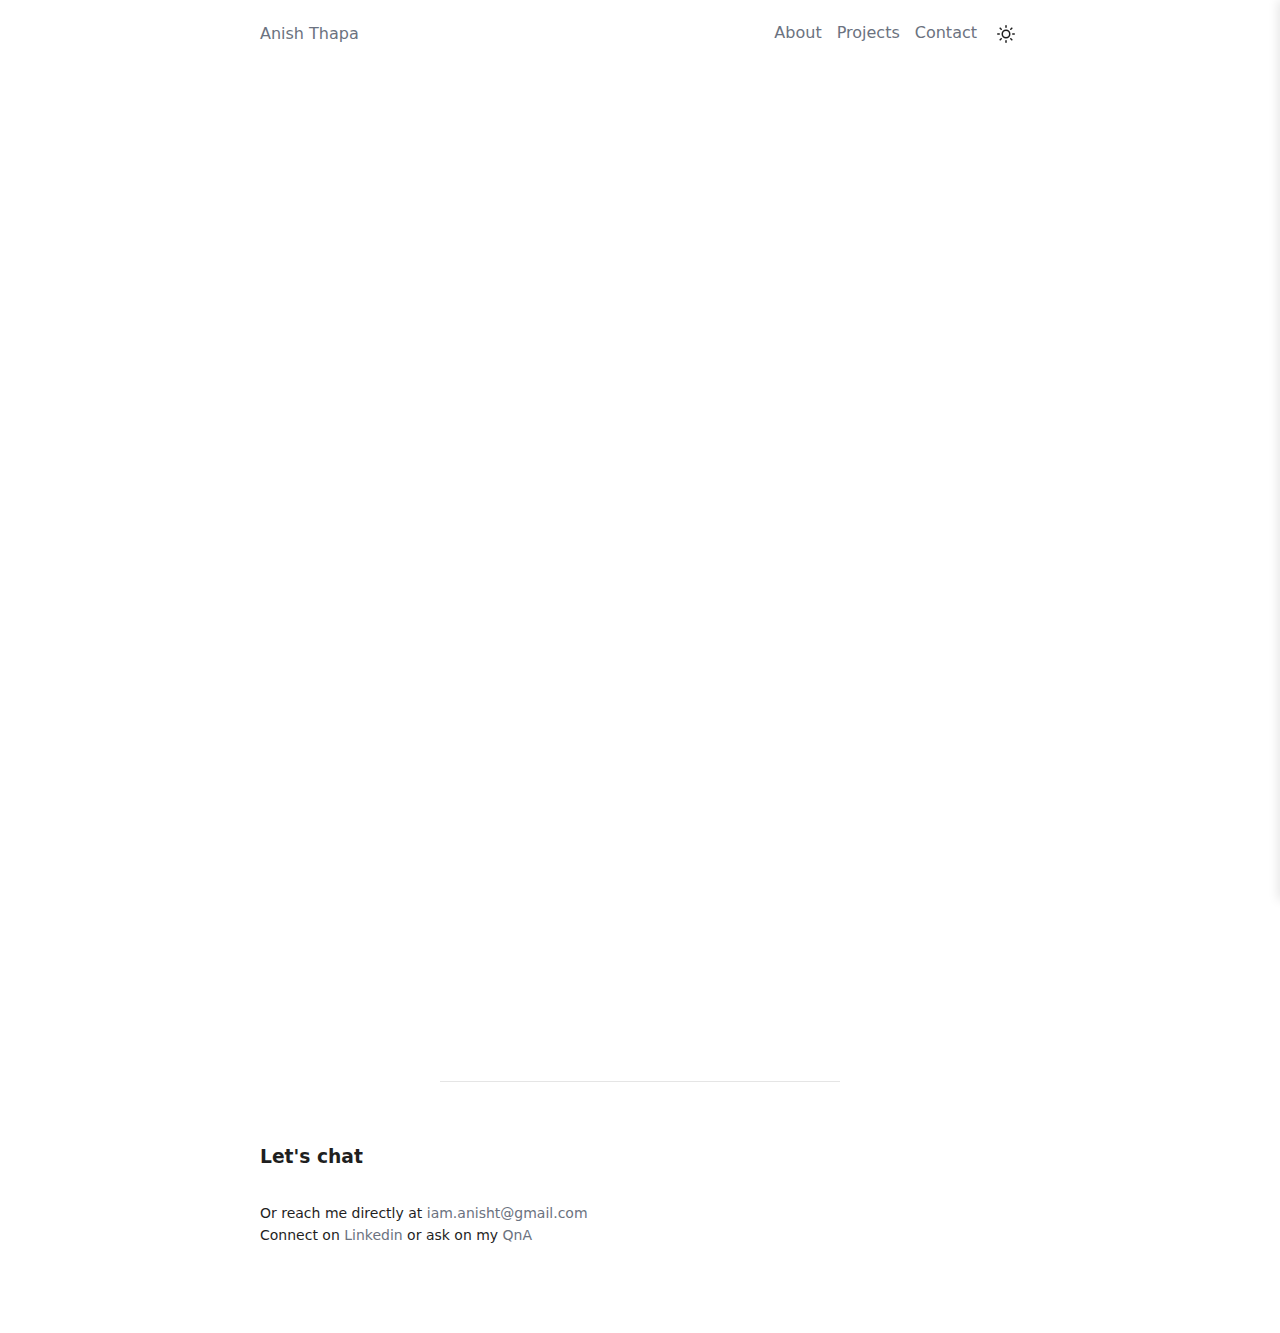
<file: projects.html>
<!DOCTYPE html>
<html lang="en">
<head>
    <meta charset="UTF-8">
    <meta name="viewport" content="width=device-width, initial-scale=1.0">
    <title>Projects</title>
    <link rel="stylesheet" href="style.css">
    <link rel="icon" type="Favicon" href="a4.png">

</head>
<body>
    <div class="overlay" id="overlay"></div>
    
    <header>
        <a href="/index.html" class="logo">Anish Thapa</a>
        <nav class="desktop-nav">
            <a href="about.html">About</a>
            <a href="projects.html">Projects</a>
            <a href="contact.html">Contact</a>
            <button class="theme-toggle" id="themeToggle">
                <svg xmlns="http://www.w3.org/2000/svg" width="18" height="18" viewBox="0 0 24 24" fill="none" stroke="currentColor" stroke-width="2" stroke-linecap="round" stroke-linejoin="round">
                    <circle cx="12" cy="12" r="5"></circle>
                    <line x1="12" y1="1" x2="12" y2="3"></line>
                    <line x1="12" y1="21" x2="12" y2="23"></line>
                    <line x1="4.22" y1="4.22" x2="5.64" y2="5.64"></line>
                    <line x1="18.36" y1="18.36" x2="19.78" y2="19.78"></line>
                    <line x1="1" y1="12" x2="3" y2="12"></line>
                    <line x1="21" y1="12" x2="23" y2="12"></line>
                    <line x1="4.22" y1="19.78" x2="5.64" y2="18.36"></line>
                    <line x1="18.36" y1="5.64" x2="19.78" y2="4.22"></line>
                </svg>
            </button>
        </nav>
        <button class="mobile-menu-btn" id="mobileMenuBtn">
            <svg xmlns="http://www.w3.org/2000/svg" width="24" height="24" viewBox="0 0 24 24" fill="none" stroke="currentColor" stroke-width="2" stroke-linecap="round" stroke-linejoin="round">
                <line x1="3" y1="12" x2="21" y2="12"></line>
                <line x1="3" y1="6" x2="21" y2="6"></line>
                <line x1="3" y1="18" x2="21" y2="18"></line>
            </svg>
        </button>
    </header>

    <div class="sidebar" id="sidebar">
        <button class="sidebar-close" id="sidebarClose">
            <svg xmlns="http://www.w3.org/2000/svg" width="24" height="24" viewBox="0 0 24 24" fill="none" stroke="currentColor" stroke-width="2" stroke-linecap="round" stroke-linejoin="round">
                <line x1="18" y1="6" x2="6" y2="18"></line>
                <line x1="6" y1="6" x2="18" y2="18"></line>
            </svg>
        </button>
        <nav class="sidebar-nav">
            <a href="about.html">About</a>
            <a href="projects.html">Projects</a>
            <a href="contact.html">Contact</a>
        </nav>
        <div class="sidebar-theme-toggle">
            <span>Dark Mode</span>
            <button class="theme-toggle" id="sidebarThemeToggle">
                <svg xmlns="http://www.w3.org/2000/svg" width="18" height="18" viewBox="0 0 24 24" fill="none" stroke="currentColor" stroke-width="2" stroke-linecap="round" stroke-linejoin="round">
                    <circle cx="12" cy="12" r="5"></circle>
                    <line x1="12" y1="1" x2="12" y2="3"></line>
                    <line x1="12" y1="21" x2="12" y2="23"></line>
                    <line x1="4.22" y1="4.22" x2="5.64" y2="5.64"></line>
                    <line x1="18.36" y1="18.36" x2="19.78" y2="19.78"></line>
                    <line x1="1" y1="12" x2="3" y2="12"></line>
                    <line x1="21" y1="12" x2="23" y2="12"></line>
                    <line x1="4.22" y1="19.78" x2="5.64" y2="18.36"></line>
                    <line x1="18.36" y1="5.64" x2="19.78" y2="4.22"></line>
                </svg>
            </button>
        </div>
    </div>

    <main>
        

       <section class="projects" id="projects">
        <div class="section-header">
          Projects
          <svg
            xmlns="http://www.w3.org/2000/svg"
            width="18"
            height="18"
            viewBox="0 0 24 24"
            fill="none"
            stroke="currentColor"
            stroke-width="2"
            stroke-linecap="round"
            stroke-linejoin="round"
          >
            <line x1="5" y1="12" x2="19" y2="12"></line>
            <polyline points="12 5 19 12 12 19"></polyline>
          </svg>
        </div>

        <div class="projects-grid">
          <div class="project-card">
            <div class="project-info">
              <div class="project-date">Feb 2025 - March 2025</div>
              <div class="project-title">Blogie</div>
              <div class="project-description">
                Developed a blogging website, overseeing all aspects from design to implementation.
              </div>
              <a href="http://www.blogie.xyz/" class="project-link" target="_blank">
                blogie.xyz
                <svg
                  xmlns="http://www.w3.org/2000/svg"
                  width="14"
                  height="14"
                  viewBox="0 0 24 24"
                  fill="none"
                  stroke="currentColor"
                  stroke-width="2"
                  stroke-linecap="round"
                  stroke-linejoin="round"
                >
                  <polyline points="9 18 15 12 9 6"></polyline>
                </svg>
              </a>
            </div>
            <div class="project-image">
              <img src="blogiefront.png" alt="Blogie homepage" />
            </div>
          </div>
          
          <div class="project-card">
            <div class="project-info">
              <div class="project-date">Dec 2024 - feb 2025</div>
              <div class="project-title">JobPortal</div>
              <div class="project-description">
                Created a job portal for employees and employers, managing the entire process from design through development
              </div>
              <a href="http://www.jobportalbyanish.wuaze.com/" class="project-link" target="_blank">
                jobportalbyanish.wuaze.com
                <svg
                  xmlns="http://www.w3.org/2000/svg"
                  width="14"
                  height="14"
                  viewBox="0 0 24 24"
                  fill="none"
                  stroke="currentColor"
                  stroke-width="2"
                  stroke-linecap="round"
                  stroke-linejoin="round"
                >
                  <polyline points="9 18 15 12 9 6"></polyline>
                </svg>
              </a>
            </div>
            <div class="project-image">
              <img src="jobportal.png" alt="JobPortal homepage" />
            </div>
          </div>

          <div class="project-card">
            <div class="project-info">
              <div class="project-date">Aug 2024 - Oct 2024</div>
              <div class="project-title">CapturedMoments</div>
              <div class="project-description">
                Developed a portfolio page for a photography company, handling all aspects of design & development.
              </div>
              <a href="http://www.capturedmoments.info.np/" class="project-link" target="_blank">
                capturedmoments.info.np
                <svg
                  xmlns="http://www.w3.org/2000/svg"
                  width="14"
                  height="14"
                  viewBox="0 0 24 24"
                  fill="none"
                  stroke="currentColor"
                  stroke-width="2"
                  stroke-linecap="round"
                  stroke-linejoin="round"
                >
                  <polyline points="9 18 15 12 9 6"></polyline>
                </svg>
              </a>
            </div>
            <div class="project-image">
              <img src="photography.png" alt="capturedmoments homepage" />
            </div>
          </div>
        </div>
      </section>
        <div class="section-divider"></div>

        <h3>Let's chat</h3>
            <p style="margin-top: 30px; font-size: 14px; ">
                Or reach me directly at <a href="mailto:iam.anisht@gmail.com">iam.anisht@gmail.com</a><br>
                Connect on <a href="https://www.linkedin.com/in/anishthapa07/" target="_blank">Linkedin</a> or ask on my <a href="#">QnA</a>
            </p>
     
    </main>

    <footer>
        <div>&copy; Anish Thapa <span id="currentYear"></span></div>
        
        <div class="footer-links">
            <a href="https://mail.google.com/mail/?view=cm&fs=1&to=iam.anisht@gmail.com" target="_blank">
                <svg xmlns="http://www.w3.org/2000/svg" width="20" height="20" viewBox="0 0 24 24" fill="none" stroke="currentColor" stroke-width="2" stroke-linecap="round" stroke-linejoin="round">
                    <path d="M4 4h16c1.1 0 2 .9 2 2v12c0 1.1-.9 2-2 2H4c-1.1 0-2-.9-2-2V6c0-1.1.9-2 2-2z"></path>
                    <polyline points="22,6 12,13 2,6"></polyline>
                </svg>
            </a>
            <a href="https://www.instagram.com/kaizokuanish/" target="_blank">
                <svg xmlns="http://www.w3.org/2000/svg" width="20" height="20" viewBox="0 0 24 24" fill="none" stroke="currentColor" stroke-width="2" stroke-linecap="round" stroke-linejoin="round">
                    <rect x="2" y="2" width="20" height="20" rx="5" ry="5"></rect>
                    <path d="M16 11.37A4 4 0 1 1 12.63 8 4 4 0 0 1 16 11.37z"></path>
                    <line x1="17.5" y1="6.5" x2="17.51" y2="6.5"></line>
                </svg>
            </a>
            <a href="https://www.linkedin.com/in/anishxthapa/" target="_blank">
                <svg xmlns="http://www.w3.org/2000/svg" width="20" height="20" viewBox="0 0 24 24" fill="none" stroke="currentColor" stroke-width="2" stroke-linecap="round" stroke-linejoin="round">
                    <path d="M16 8a6 6 0 0 1 6 6v7h-4v-7a2 2 0 0 0-4 0v7h-4v-7a6 6 0 0 1 6-6z"></path>
                    <rect x="2" y="9" width="4" height="12"></rect>
                    <circle cx="4" cy="4" r="2"></circle>
                </svg>
            </a>
            
            <a href="#" target="_blank">
                <svg xmlns="http://www.w3.org/2000/svg" width="20" height="20" viewBox="0 0 24 24" fill="none" stroke="currentColor" stroke-width="2" stroke-linecap="round" stroke-linejoin="round">
                    <path d="M9 19c-5 1.5-5-2.5-7-3m14 6v-3.87a3.37 3.37 0 0 0-.94-2.61c3.14-.35 6.44-1.54 6.44-7A5.44 5.44 0 0 0 20 4.77 5.07 5.07 0 0 0 19.91 1S18.73.65 16 2.48a13.38 13.38 0 0 0-7 0C6.27.65 5.09 1 5.09 1A5.07 5.07 0 0 0 5 4.77a5.44 5.44 0 0 0-1.5 3.78c0 5.42 3.3 6.61 6.44 7A3.37 3.37 0 0 0 9 18.13V22"></path>
                </svg>
            </a>
        </div>
    </footer>

    <script src="main.js"></script>
</body>
</html>
</file>
<file: style.css>
/* styles.css */
@import url('https://fonts.googleapis.com/css2?family=Playfair+Display:ital,wght@0,400..900;1,400..900&family=Roboto+Serif:ital,opsz,wght@0,8..144,100..900;1,8..144,100..900&display=swap');
:root {
    --text-color: #e4e4e4;
    --bg-color: #131313;
    --secondary-bg: #1c1c1c;
    --border-color: #333;
    --link-color: #9ca3af;
    --link-hover-color: #ffffff;
    --accent-color: #a1a1aa;
    --timeline-color: #444;
}

.light-mode {
    --text-color: #1f1f1f;
    --bg-color: #ffffff;
    --secondary-bg: #f5f5f5;
    --border-color: #e5e5e5;
    --link-color: #6b7280;
    --link-hover-color: #000000;
    --accent-color: #71717a;
    --timeline-color: #d1d1d1;
}

* {
    box-sizing: border-box;
    margin: 0;
    padding: 0;
}

body {
    font-family: system-ui, -apple-system, BlinkMacSystemFont, 'Segoe UI', Roboto, Oxygen, Ubuntu, Cantarell, 'Open Sans', 'Helvetica Neue', sans-serif;
    background-color: var(--bg-color);
    color: var(--text-color);
    line-height: 1.6;
    transition: background-color 0.3s, color 0.3s;
    font-size: 16px;
}

a {
    color: var(--link-color);
    text-decoration: none;
    transition: color 0.2s, transform 0.2s;
}

a:hover {
    color: var(--link-hover-color);
}

header {
    display: flex;
    justify-content: space-between;
    align-items: center;
    padding: 20px;
    max-width: 800px;
    margin: 0 auto;
}

.logo {
    font-weight: 500;
    transition: transform 0.2s;
}

.logo:hover {
    transform: translateY(-2px);
}

nav {
    display: flex;
    gap: 15px;
}

nav a {
    font-size: 1rem;
    position: relative;
}

nav a:after {
    content: '';
    position: absolute;
    width: 0;
    height: 1px;
    bottom: -2px;
    left: 0;
    background-color: var(--link-hover-color);
    transition: width 0.3s ease;
}

nav a:hover:after {
    width: 100%;
}

.mobile-menu-btn {
    display: none;
    background: none;
    border: none;
    cursor: pointer;
    color: var(--text-color);
    font-size: 24px;
}

.sidebar {
    position: fixed;
    top: 0;
    right: -250px;
    width: 250px;
    height: 100%;
    background-color: var(--secondary-bg);
    padding: 20px;
    transition: right 0.3s ease;
    z-index: 1000;
    box-shadow: -2px 0 10px rgba(0, 0, 0, 0.1);
    display: flex;
    flex-direction: column;
}

.sidebar.active {
    right: 0;
}

.sidebar-close {
    align-self: flex-end;
    background: none;
    border: none;
    color: var(--text-color);
    font-size: 24px;
    cursor: pointer;
    margin-bottom: 20px;
}

.sidebar-nav {
    display: flex;
    flex-direction: column;
    gap: 20px;
}

.sidebar-nav a {
    font-size: 18px;
    padding: 10px 0;
    border-bottom: 1px solid var(--border-color);
}

.sidebar-theme-toggle {
    margin-top: auto;
    margin-bottom: 20px;
    display: flex;
    align-items: center;
    justify-content: space-between;
}

.overlay {
    position: fixed;
    top: 0;
    left: 0;
    width: 100%;
    height: 100%;
    background-color: rgba(0, 0, 0, 0.5);
    z-index: 999;
    display: none;
}

.overlay.active {
    display: block;
}

main {
    max-width: 800px;
    margin: 0 auto;
    padding: 20px;
}

.intro {
    margin-bottom: 50px;
}
.intro h1{
    font-family: Roboto,system-ui, -apple-system, BlinkMacSystemFont, 'Segoe UI', Roboto, Oxygen, Ubuntu, Cantarell, 'Open Sans', 'Helvetica Neue', sans-serif;
}
.intro .second{
    font-family: Roboto,system-ui, -apple-system, BlinkMacSystemFont, 'Segoe UI', Roboto, Oxygen, Ubuntu, Cantarell, 'Open Sans', 'Helvetica Neue', sans-serif;
    font-weight: 500;
}
h1 {
    font-size: 40px;
    font-weight: bold;
    margin-bottom: 15px;
}

h2 {
    font-size: 40px;
    font-weight: bold;
    color: var(--text-color);
    margin-bottom: 10px;
}

.section-header {
    display: flex;
    align-items: center;
    margin-bottom: 25px;
    font-size: 20px;
}

.section-header svg {
    margin-left: 5px;
    transition: transform 0.2s;
}

.section-header:hover svg {
    transform: translateX(3px);
}

.timeline {
    margin-bottom: 40px;
    position: relative;
}

.timeline::before {
    content: "";
    position: absolute;
    top: 10px;
    left: 0;
    width: 2px;
    height: calc(100% - 30px);
    background-color: var(--timeline-color);
}

.timeline-item {
    position: relative;
    padding-left: 20px;
    margin-bottom: 30px;
    transition: transform 0.2s;
}

.timeline-item:hover {
    transform: translateX(5px);
}

.timeline-item::before {
    content: "";
    position: absolute;
    left: -4px;
    top: 10px;
    width: 10px;
    height: 10px;
    border-radius: 50%;
    background-color: var(--text-color);
    z-index: 1;
}

.date {
    font-size: 14px;
    color: var(--accent-color);
    margin-bottom: 5px;
    display: flex;
    align-items: center;
}

.item-title {
    font-size: 20px;
    font-weight: bold;
    margin-bottom: 5px;
}

.item-description {
    font-size: 14px;
    color: var(--accent-color);
}

.projects-grid {
    display: grid;
    grid-template-columns: 1fr;
    gap: 30px;
}

.project-card {
    display: grid;
    grid-template-columns: 1fr 1fr;
    gap: 20px;
    margin-bottom: 20px;
    transition: transform 0.3s, box-shadow 0.3s;
    padding: 15px;
    border-radius: 8px;
}

.project-card:hover {
    transform: translateY(-5px);
    box-shadow: 0 10px 20px rgba(0, 0, 0, 0.1);
    background-color: var(--secondary-bg);
}

.project-info {
    display: flex;
    flex-direction: column;
}

.project-date {
    font-size: 14px;
    color: var(--accent-color);
    margin-bottom: 5px;
}

.project-title {
    font-size: 20px;
    font-weight: bold;
    margin-bottom: 10px;
}

.project-description {
    font-size: 14px;
    margin-bottom: 10px;
    color: var(--accent-color);
}

.project-link {
    font-size: 14px;
    display: flex;
    align-items: center;
}

.project-link svg {
    margin-left: 5px;
    transition: transform 0.2s;
}

.project-link:hover svg {
    transform: translateX(3px);
}

.project-image {
    border-radius: 8px;
    overflow: hidden;
    width: 100%;
    aspect-ratio: 16/10;
    transition: transform 0.3s;
}

.project-card:hover .project-image {
    transform: scale(1.02);
}

.project-image img {
    width: 100%;
    height: 100%;
    object-fit: cover;
}

/* Contact Form Styles */


.section-divider {
    height: 1px;
    background-color: var(--border-color);
    margin: 60px auto;
    width: 80%;
    max-width: 400px;
}

.contact-form {
    max-width: 600px;
    margin: 0 auto;
    padding: 20px;
}

.form-group {
    margin-bottom: 20px;
}

.form-group.half {
    display: block; /* Change from grid to block */
}



input, textarea {
    width: 100%;
    padding: 12px;
    border: 1px solid var(--border-color);
    border-radius: 6px;
    background-color: var(--secondary-bg);
    color: var(--text-color);
    transition: border-color 0.3s;
    font-family: inherit;
    font-size: 14px;
    margin-bottom: 15px; /* Add space between inputs */
}


input:focus, textarea:focus {
    outline: none;
    border-color: var(--accent-color);
}

label {
    font-size: 14px;
    color: var(--accent-color);
    margin-bottom: 8px;
    display: block;
}

button[type="submit"] {
    background-color: var(--text-color);
    color: var(--bg-color);
    padding: 12px 24px;
    border: none;
    border-radius: 6px;
    cursor: pointer;
    transition: transform 0.2s, opacity 0.2s;
    font-weight: 500;
    width: 100%; /* Make the button full width */
    margin-top: 10px; /* Add space above the button */
}


button[type="submit"]:hover {
    transform: translateY(-2px);
    opacity: 0.9;
}

footer {
    max-width: 800px;
    margin: 0 auto;
    padding: 20px;
    display: flex;
    justify-content: space-between;
    align-items: center;
    font-size: 14px;
    color: var(--accent-color);
}

.footer-links {
    display: flex;
    gap: 15px;
}

.footer-links a {
    transition: transform 0.2s;
}

.footer-links a:hover {
    transform: translateY(-3px);
}

.theme-toggle {
    background: none;
    border: none;
    cursor: pointer;
    color: var(--text-color);
    display: flex;
    align-items: center;
    justify-content: center;
    padding: 5px;
    border-radius: 5px;
    transition: background-color 0.2s, transform 0.2s;
}

.theme-toggle:hover {
    background-color: var(--border-color);
    transform: rotate(15deg);
}

@media (max-width: 768px) {
    .desktop-nav {
        display: none;
    }
    
    .mobile-menu-btn {
        display: block;
    }

    .project-card {
        grid-template-columns: 1fr;
    }
    
    .project-image {
        order: -1;
    }
}


/* Add these animations to your existing CSS file */

/* Base animation classes */
.animate-fade-in {
    opacity: 0;
    animation: fadeIn 0.8s ease forwards;
}

.animate-slide-up {
    opacity: 0;
    transform: translateY(30px);
    animation: slideUp 0.8s ease forwards;
}

.animate-slide-right {
    opacity: 0;
    transform: translateX(-30px);
    animation: slideRight 0.8s ease forwards;
}

.animate-scale {
    opacity: 0;
    transform: scale(0.9);
    animation: scaleUp 0.8s ease forwards;
}

/* Apply delay classes */
.delay-100 { animation-delay: 0.1s; }
.delay-200 { animation-delay: 0.2s; }
.delay-300 { animation-delay: 0.3s; }
.delay-400 { animation-delay: 0.4s; }
.delay-500 { animation-delay: 0.5s; }
.delay-600 { animation-delay: 0.6s; }
.delay-700 { animation-delay: 0.7s; }
.delay-800 { animation-delay: 0.8s; }

/* Animation keyframes */
@keyframes fadeIn {
    0% { opacity: 0; }
    100% { opacity: 1; }
}

@keyframes slideUp {
    0% { 
        opacity: 0;
        transform: translateY(30px);
    }
    100% { 
        opacity: 1;
        transform: translateY(0);
    }
}

@keyframes slideRight {
    0% { 
        opacity: 0;
        transform: translateX(-30px);
    }
    100% { 
        opacity: 1;
        transform: translateX(0);
    }
}

@keyframes scaleUp {
    0% { 
        opacity: 0;
        transform: scale(0.9);
    }
    100% { 
        opacity: 1;
        transform: scale(1);
    }
}

/* Element-specific animations */
header {
    animation: slideRight 0.8s ease forwards;
}

.intro h1 {
    opacity: 0;
    animation: slideUp 0.8s ease forwards;
    animation-delay: 0.2s;
}

.intro .second {
    opacity: 0;
    animation: slideUp 0.8s ease forwards;
    animation-delay: 0.4s;
}

.section-header {
    opacity: 0;
    animation: slideRight 0.8s ease forwards;
    animation-delay: 0.2s;
}

.timeline-item {
    opacity: 0;
    animation: slideUp 0.6s ease forwards;
}

/* Apply different delays to timeline items */
.timeline-item:nth-child(1) { animation-delay: 0.3s; }
.timeline-item:nth-child(2) { animation-delay: 0.4s; }
.timeline-item:nth-child(3) { animation-delay: 0.5s; }
.timeline-item:nth-child(4) { animation-delay: 0.6s; }
.timeline-item:nth-child(5) { animation-delay: 0.7s; }
.timeline-item:nth-child(6) { animation-delay: 0.8s; }

.project-card {
    opacity: 0;
    animation: scaleUp 0.8s ease forwards;
}

.project-card:nth-child(1) { animation-delay: 0.3s; }
.project-card:nth-child(2) { animation-delay: 0.4s; }
.project-card:nth-child(3) { animation-delay: 0.5s; }
.project-card:nth-child(4) { animation-delay: 0.6s; }

.contact-form {
    opacity: 0;
    animation: slideUp 0.8s ease forwards;
    animation-delay: 0.3s;
}

footer {
    opacity: 0;
    animation: fadeIn 0.8s ease forwards;
    animation-delay: 0.5s;
}


/* Add this to your CSS file */
.location {
    display: flex;
    align-items: center;
    gap: 6px;
    margin-top: 12px;
    color: var(--accent-color);
    font-size: 14px;
    transition: transform 0.3s ease;
}

.location:hover {
    transform: translateY(-2px);
}

.location svg {
    min-width: 16px;
}

/* Add this to the element animations section if you've implemented them */
.location {
    opacity: 0;
    animation: slideUp 0.8s ease forwards;
    animation-delay: 0.5s;
}
/* Animation keyframes for skills */
@keyframes fadeIn {
    from { opacity: 0; }
    to { opacity: 1; }
}

@keyframes popIn {
    0% { transform: scale(0.8); opacity: 0; }
    70% { transform: scale(1.1); }
    100% { transform: scale(1); opacity: 1; }
}

/* Apply animations to skills elements */
.skills-container {
    margin: 2rem 0;
    opacity: 0;
    animation: slideUp 0.8s ease forwards;
    animation-delay: 0.3s;
}

.skill-category {
    margin-bottom: 1.5rem;
    opacity: 0;
    animation: slideRight 0.8s ease forwards;
}

.skill-category:nth-child(1) { animation-delay: 0.4s; }
.skill-category:nth-child(2) { animation-delay: 0.5s; }
.skill-category:nth-child(3) { animation-delay: 0.6s; }
.skill-category:nth-child(4) { animation-delay: 0.7s; }

.skill-tag {
    display: inline-block;
    padding: 0.4rem 0.8rem;
    border-radius: 1.5rem;
    background-color: var(--tag-bg, #f0f0f0);
    color: var(--tag-color, #333);
    font-size: 0.9rem;
    transition: all 0.2s ease;
    opacity: 0;
    animation: popIn 0.6s ease forwards;
}

/* Apply staggered delays to skill tags */
.skill-tags:nth-child(1) .skill-tag:nth-child(1) { animation-delay: 0.5s; }
.skill-tags:nth-child(1) .skill-tag:nth-child(2) { animation-delay: 0.55s; }
.skill-tags:nth-child(1) .skill-tag:nth-child(3) { animation-delay: 0.6s; }
.skill-tags:nth-child(1) .skill-tag:nth-child(4) { animation-delay: 0.65s; }
.skill-tags:nth-child(1) .skill-tag:nth-child(5) { animation-delay: 0.7s; }
.skill-tags:nth-child(1) .skill-tag:nth-child(6) { animation-delay: 0.75s; }

/* Repeat similar patterns for other skill-tags groups */
.skill-tags:nth-child(2) .skill-tag:nth-child(n) { animation-delay: calc(0.6s + (0.05s * var(--i, 0))); }
.skill-tags:nth-child(3) .skill-tag:nth-child(n) { animation-delay: calc(0.7s + (0.05s * var(--i, 0))); }
.skill-tags:nth-child(4) .skill-tag:nth-child(n) { animation-delay: calc(0.8s + (0.05s * var(--i, 0))); }

/* Dark mode compatibility remains the same */
.dark-mode .skill-tag {
    --tag-bg: #2a2a2a;
    --tag-color: #e0e0e0;
}


/* Hide scrollbar for Chrome, Safari and Opera */
::-webkit-scrollbar {
    display: none;
}

/* Hide scrollbar for IE, Edge and Firefox */
html {
    -ms-overflow-style: none;  /* IE and Edge */
    scrollbar-width: none;  /* Firefox */
}

/* Or if you want to target only specific containers */
.container-with-scroll {
    -ms-overflow-style: none;  /* IE and Edge */
    scrollbar-width: none;  /* Firefox */
    overflow-y: auto;
}

.container-with-scroll::-webkit-scrollbar {
    display: none;
}
</file>
